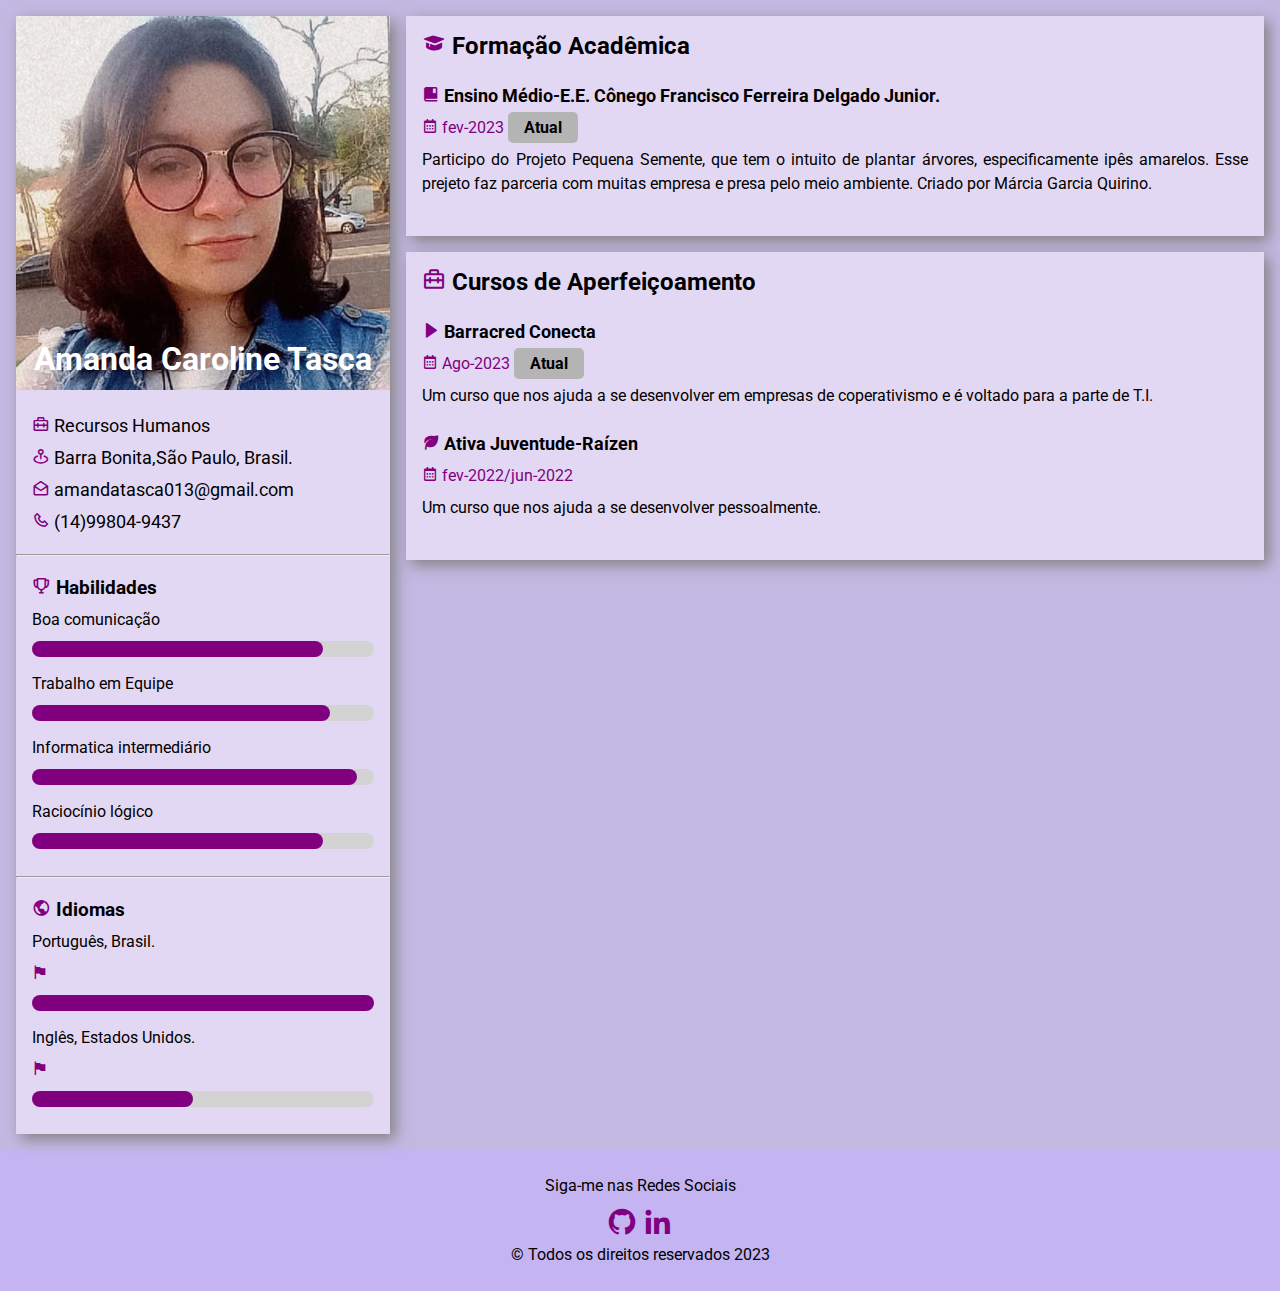
<file: index.html>
<!DOCTYPE html>
<html lang="pt-br">
<head>
    <meta charset="UTF-8">
    <meta name="viewport" content="width=device-width, initial-scale=1.0">
    <title>Amanda Caroline Tasca</title>
    <link href='https://unpkg.com/boxicons@2.1.4/css/boxicons.min.css' rel='stylesheet'>
    <link rel="shortcut icon" href="img/bx-ghost.svg" type="image/x-icon">
    <link rel="stylesheet" href="css/style.css">
    
</head>
<body>
  <main>
    <section class="left">
     <div class="left-image">
      <img src="img/foto curriculo.jfif" alt="Foto de Perfil">
      <h1> Amanda Caroline Tasca</h1>
     </div>
     <div class="personal">
      <ul>
        <li><i class='bx bx-briefcase-alt-2'></i> Recursos Humanos</li>
        <li><i class='bx bx-map-pin'></i> Barra Bonita,São Paulo, Brasil. </li>
        <li><i class='bx bx-envelope-open' ></i> amandatasca013@gmail.com</li>
        <li><i class='bx bx-phone'></i> (14)99804-9437</li>
      </ul>
     </div>
     <hr>
     <div class="skills">
      <h3><i class='bx bx-trophy'></i> Habilidades</h3>
      <ul>
        <li>
          <p> Boa comunicação </p>
          <!-- <progress max="100" value="85"></progress> -->
          <div class="progress">
            <div class="bar" style="width: 85%;"></div>
          </div>
        </li>
        <li>
          <p> Trabalho em Equipe </p>
          <!-- <progress max="100" value="87"></progress> -->
          <div class="progress">
            <div class="bar" style="width: 87%;"></div>
          </div>
        </li>
        <li>
          <p> Informatica intermediário </p>
          <!-- <progress max="100" value="95"></progress> -->
          <div class="progress">
            <div class="bar" style="width: 95%;"></div>
          </div>
        </li>
        <li>
          <p> Raciocínio lógico </p>
          <!-- <progress max="100" value="85"></progress> -->
          <div class="progress">
            <div class="bar" style="width: 85%;"></div>
          </div>
        </li>
        
      </ul>
     </div>
     <hr>
     <div class="langueges">
      <h3><i class='bx bx-world'></i> Idiomas</h3>
      <ul>
        <li>
          <p> Português, Brasil. </p><i class='bx bxs-flag-alt' ></i>
          <!-- <progress max="100" value="100"></progress> -->
          <div class="progress">
            <div class="bar" style="width: 100%;"></div>
          </div>
        </li>
        <li>
          <p> Inglês, Estados Unidos. </p><i class='bx bxs-flag-alt' ></i>
          <!-- <progress max="100" value="47"></progress> -->
          <div class="progress">
            <div class="bar" style="width: 47%;"></div>
          </div>
        </li>
       
      </ul>
     </div>

    </section>
    <section class="righit">
      <div class="education">
        <h2> <i class='bx bxs-graduation'></i> Formação Acadêmica</h2> 
         <div class="job">
          <p class="job-name"><i class='bx bxs-book-bookmark'></i> Ensino Médio-E.E. Cônego Francisco Ferreira Delgado Junior.</p>
            <p class="date"><i class='bx bx-calendar'></i> fev-2023 <span> Atual</span> </p>
             <p> Participo do Projeto Pequena Semente, que tem o intuito de plantar árvores, especificamente ipês amarelos. Esse prejeto faz parceria com muitas empresa e presa pelo meio ambiente. Criado por Márcia Garcia Quirino.  </p>
          
         </div>
       </div>

       <div class="experience">
        <h2> <i class='bx bx-briefcase-alt-2'></i> Cursos de Aperfeiçoamento </h2>
        <div class="job">
          <p class="job-name"><i class='bx bxs-right-arrow'></i> Barracred Conecta</p>
            <p class="date"><i class='bx bx-calendar'></i> Ago-2023 <span> Atual</span> </p>
             <p> Um curso que nos ajuda a se desenvolver em empresas de coperativismo e é voltado para a parte de T.I.   </p>
      <div class="job">
        <p class="job-name"><i class='bx bxs-leaf'></i> Ativa Juventude-Raízen</p>
          <p class="date"><i class='bx bx-calendar'></i> fev-2022/jun-2022  </p>
           <p> Um curso que nos ajuda a se desenvolver pessoalmente.  </p>
        
       </div>
    </section>
 </main>
  <footer>
    <p> Siga-me nas Redes Sociais</p>
    <a href="https://github.com/AmandaTasca" target="_blank">
      <i class='bx bxl-github'></i>
    </a>
    <a href="https://www.linkedin.com/in/amanda-tasca-550654298/" target="_blank">
      <i class='bx bxl-linkedin' ></i>
    </a>
     <p>&copy; Todos os direitos reservados 2023</p>
   </footer>
</body>
</html>
</file>
<file: css/style.css>
@import url('https://fonts.googleapis.com/css2?family=Fira+Sans&family=Lato:ital@1&family=Montserrat&family=Noto+Sans+Linear+B&family=Open+Sans:wght@400;600&family=Oswald:wght@500&family=PT+Sans&family=Playfair+Display:ital,wght@0,500;1,400&family=Poppins:ital,wght@0,500;1,400&family=Roboto:wght@300;400&display=swap');

:root{
    --base-color: #800080

}
*{
    margin: 0;
    padding: 0; 
    box-sizing: border-box;
    font-family: 'Roboto', sans-serif;
    color: black
}
body{
    background-color: rgb(195, 184, 226);
}

ul{
    list-style: none;

}
main{
    margin: 1rem; /* 16px */
    display: grid;
    grid-template-columns: 30% 1fr;
    grid-gap: 1rem;
}
@media (max-width: 880px){
    main {
        grid-template-columns: 1fr;
    }

}

.left {
  background-color: rgb(227, 216, 243);
  box-shadow: 0.3rem 0.3rem 0.9rem  gray ;
}

.left-image{
    position: relative;
}
.left-image img{
    width: 100%;
    transform: rotativeY(180deg);

}

.left-image h1{
    position: absolute;
    bottom: 1rem;
    color: #FFFFFF;
    width: 100%;
    text-align: center;
}

i{
    color: var(--base-color);
}

.personal,
 .skills, 
 .langueges {
    padding: 1rem;
    line-height: 2rem;

}

.personal {
    font-size: 1.1rem;
}

progress{
    width: 100%;
    height: 1.8rem;
}

.experience, .education{
    padding: 1rem;
    background-color: rgb(227, 216, 243);
  box-shadow: 0.3rem 0.3rem 0.9rem  gray ;

}

.education{
    margin-bottom: 1rem;
}

.job {
 margin: 1.5rem 0;
}

.job-name {
    font-size: 1.1rem;
    font-weight: bold;
}

.experience p,
.education p {
    margin-top: 0.5rem;
    line-height: 1.5rem;
    text-align: justify;
}

.date {
    color: var(--base-color)
}

.date span {
    background-color: rgb(180, 180, 180);
    color: black; font-weight: bold;
    padding: 0.4rem 1rem;
    border-radius: 5px;

}

footer {
    background-color: rgb(196, 180, 241);
    padding: 1.5rem;
    color: black;
    text-align: center;
    line-height: 1.5rem;
           } 
    footer i {
        color: var(--base-color);
        margin-top: 0.5rem;
        font-size: 2rem;
    }
    
    footer a {
        text-decoration: none;
    }

    .progress {
        display: inline-block;
        width: 100%;
        height:  1rem;
        border-radius: 20px;
        background-color: lightgray;

    }
    .bar {
        border-radius: 20px;
        height: 100%;
        transition: width;
        transition-duration: 1s;
        background-color: var(--base-color);
       
    }
</file>
